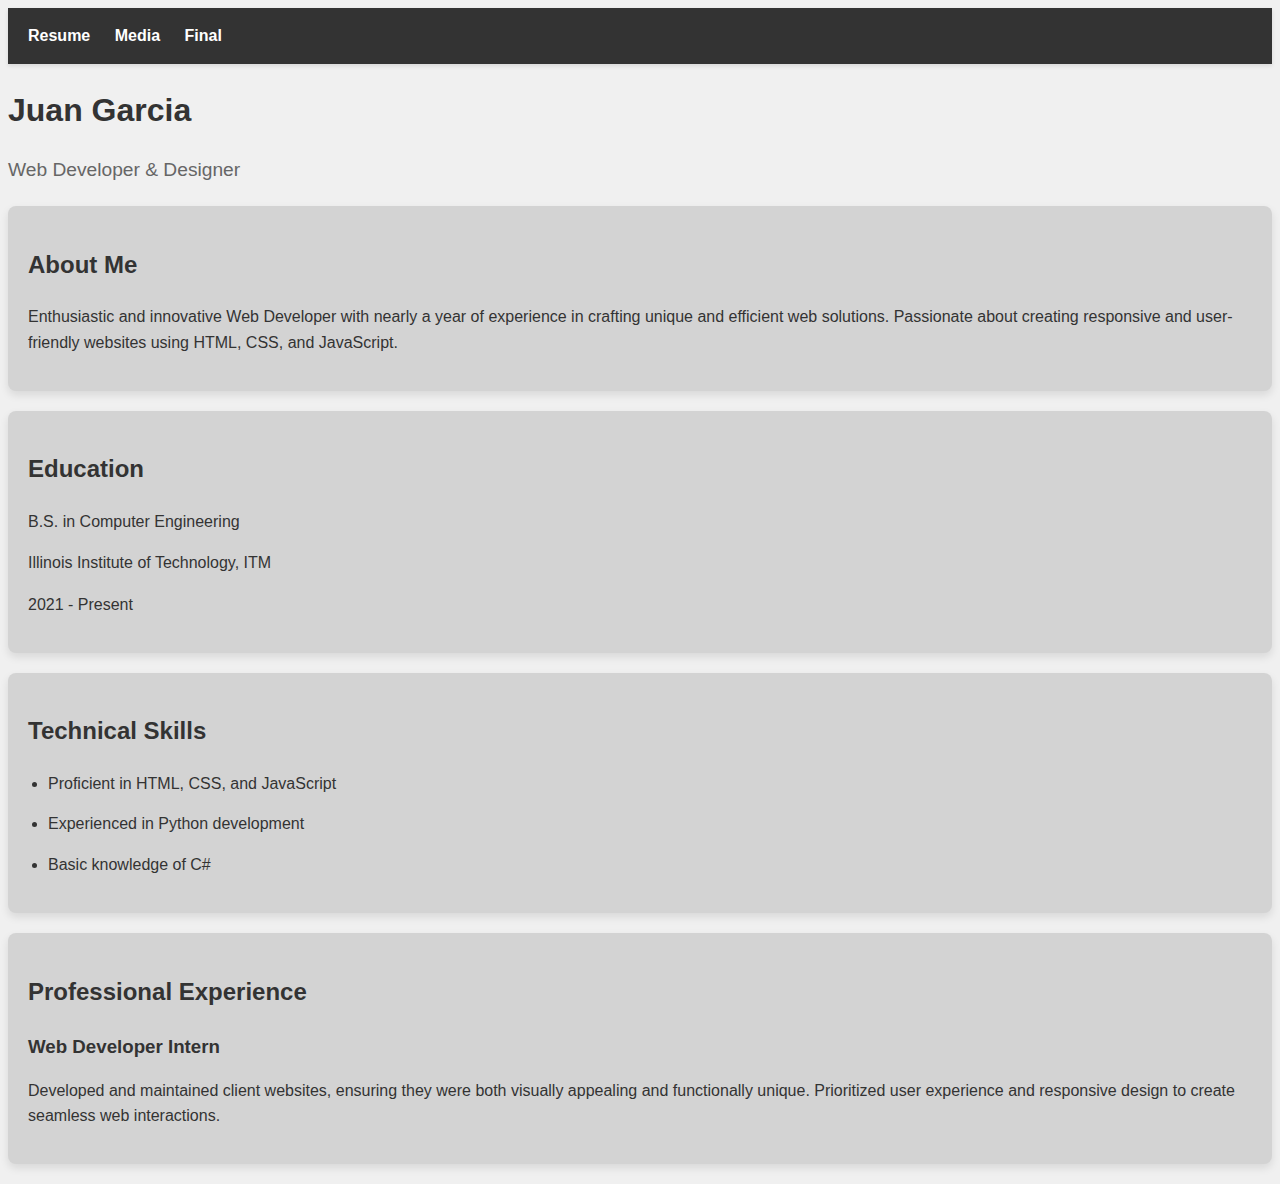
<file: index.html>
<!DOCTYPE html>
<html lang="en">
<head>
    <meta charset="UTF-8">
    <meta name="viewport" content="width=device-width, initial-scale=1.0">
    <title>Juan Garcia's Portfolio</title>
    <link rel="stylesheet" href="css/index.css">
</head>
<body>

<nav>
    <ul>
        <li><a href="index.html">Resume</a></li>
        <li><a href="media.html">Media</a></li>
        <li><a href="final.html">Final</a></li>
    </ul>
</nav>

<header>
    <h1>Juan Garcia</h1>
    <p>Web Developer & Designer</p>
</header>

<section class="about-me">
    <h2>About Me</h2>
    <p>Enthusiastic and innovative Web Developer with nearly a year of experience in crafting unique and efficient web solutions. Passionate about creating responsive and user-friendly websites using HTML, CSS, and JavaScript.</p>
</section>

<section class="education">
    <h2>Education</h2>
    <p>B.S. in Computer Engineering</p>
    <p>Illinois Institute of Technology, ITM</p>
    <p>2021 - Present</p>
</section>

<section class="skills">
    <h2>Technical Skills</h2>
    <ul>
        <li>Proficient in HTML, CSS, and JavaScript</li>
        <li>Experienced in Python development</li>
        <li>Basic knowledge of C#</li>
    </ul>
</section>

<section class="experience">
    <h2>Professional Experience</h2>
    <div>
        <h3>Web Developer Intern</h3>
        <p>Developed and maintained client websites, ensuring they were both visually appealing and functionally unique. Prioritized user experience and responsive design to create seamless web interactions.</p>
    </div>
</section>

</body>
</html>
</file>
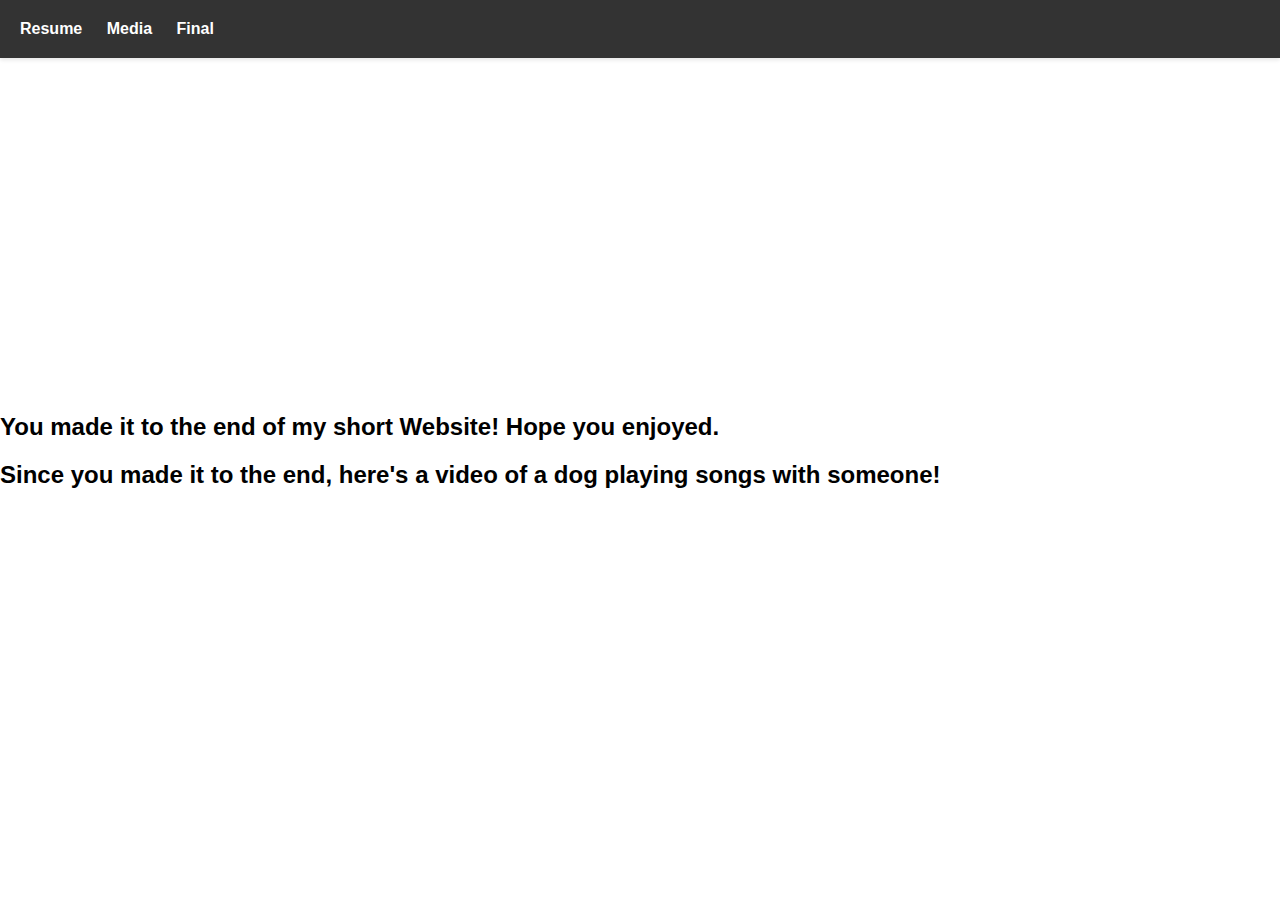
<file: final.html>
<!DOCTYPE html>
<html lang="en">
<head>
    <meta charset="UTF-8">
    <meta name="viewport" content="width=device-width, initial-scale=1.0">
    <title>Final Goodbye</title>
    <link rel="stylesheet" href="css/final.css">
</head>
<body>
    <nav>
        <ul>
            <li><a href="index.html">Resume</a></li>
            <li><a href="media.html">Media</a></li>
            <li><a href="final.html">Final</a></li>
        </ul>
    </nav>

    <iframe src="https://www.youtube.com/embed/-UftRfo3WZE" allowfullscreen></iframe>

    <h2>You made it to the end of my short Website! Hope you enjoyed.</h2>

    <h2>Since you made it to the end, here's a video of a dog playing songs with someone!</h2>
</body>
</html>
</file>
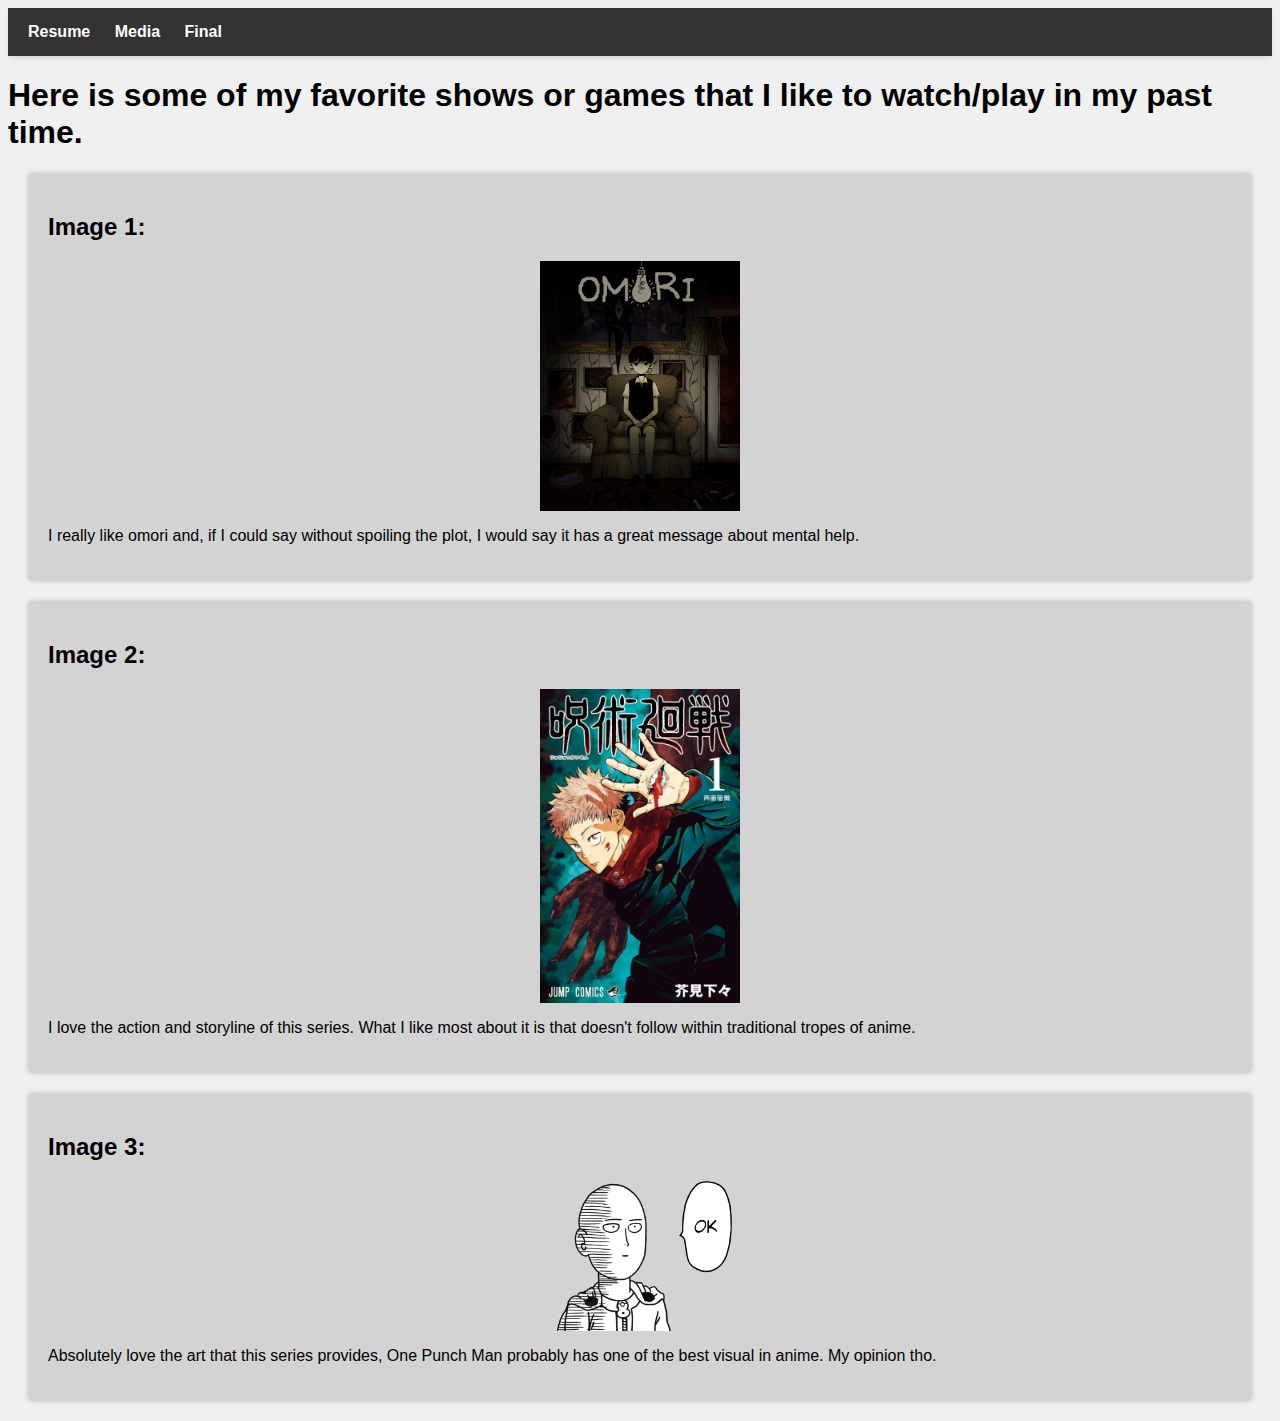
<file: media.html>
<!DOCTYPE html>
<html lang="en">

<head>
    <meta charset="UTF-8">
    <title>Juan Garcia's media.</title>
    <link rel="stylesheet" href="css/media.css">
</head>

<body>
<nav>
    <ul>
        <li><a href="index.html">Resume</a></li>
        <li><a href="media.html">Media</a></li>
        <li><a href="final.html">Final</a></li>
    </ul>
</nav>

<h1>Here is some of my favorite shows or games that I like to watch/play in my past time.</h1>

<section>
    <h2>Image 1:</h2>
    <img src="media/omori.jpg" alt="Artwork from the game Omori showcasing the main character in a dreamlike setting">
    <p>I really like omori and, if I could say without spoiling the plot, I would say it has a great message about mental help.</p>
</section>

<section>
    <h2>Image 2:</h2>
    <img src="media/yuji.png" alt="Yuji Itadori from the anime Jujutsu Kaisen in an action pose">
    <p>I love the action and storyline of this series. What I like most about it is that doesn't follow within traditional tropes of anime.</p>
</section>

<section>
    <h2>Image 3:</h2>
    <img src="media/saitama.png" alt="Saitama, the protagonist of One Punch Man, with his signature indifferent expression">
    <p>Absolutely love the art that this series provides, One Punch Man probably has one of the best visual in anime. My opinion tho.</p>
</section>

</body>

</html>
</file>
<file: css/index.css>
/* media.css */
body {
    font-family: 'Arial', sans-serif;
    background-color: #f0f0f0;
    line-height: 1.6;
    color: #333;
}

nav {
    background-color: #333;
    color: #fff;
    padding: 15px 20px; /* Updated padding for better spacing */
    box-shadow: 0 2px 4px rgba(0, 0, 0, 0.1);
}

nav ul {
    list-style-type: none;
    padding: 0;
    margin: 0;
}

nav ul li {
    display: inline-block; /* Changed from inline to inline-block for better control */
    margin-right: 20px;
}

nav a {
    text-decoration: none;
    color: #fff;
    font-weight: bold; /* Make text bold for better readability */
    transition: color 0.3s; /* Smooth transition for hover effect */
}

nav a:hover {
    color: #ffb400; /* Add a hover effect to navigation links */
}

section {
    padding: 20px;
    margin: 20px 0; /* Updated margin for better vertical spacing */
    background-color: #D3D3D3;
    border-radius: 8px; /* Slightly increased border-radius for a smoother look */
    box-shadow: 0 4px 8px rgba(0, 0, 0, 0.1);
    transition: transform 0.2s, box-shadow 0.2s; /* Smooth transition for hover effect */
}

section:hover {
    transform: translateY(-5px); /* Slight lift effect on hover */
    box-shadow: 0 6px 12px rgba(0, 0, 0, 0.15);
}

header h1 {
    font-size: 2em;
    margin-bottom: 10px;
}

header p {
    font-size: 1.2em;
    color: #666;
}

.about-me p,
.education p,
.skills ul li,
.experience div h3,
.experience div p {
    margin-bottom: 15px; /* Consistent bottom margin for better readability */
}

.skills ul {
    padding-left: 20px; /* Indent skill items for better alignment */
}

@font-face {
    font-family: 'Friday Night Funkin Regular';
    src: url('path-to-your-font-folder/friday-night-funkin.regular.otf') format('opentype');
    font-weight: normal;
    font-style: normal;
}
</file>
<file: css/final.css>
/* Base styles */
body {
    font-family: Arial, sans-serif, "Helvetica Neue", Helvetica;
    background-color: var(--background-color);
    margin: 0;
    padding: 0;
    font-size: 16px;
}

/* Navigation styles */
nav {
    background-color: #333;
    color: #fff;
    padding: 20px 20px; /* Updated padding for better spacing */
    box-shadow: 0 2px 4px rgba(0, 0, 0, 0.1);
}

nav ul {
    list-style-type: none;
    padding: 0;
    margin: 0;
}

nav ul li {
    display: inline-block; /* Changed from inline to inline-block for better control */
    margin-right: 20px;
}

nav a {
    text-decoration: none;
    color: #fff;
    font-weight: bold; /* Make text bold for better readability */
    transition: color 0.3s; /* Smooth transition for hover effect */
}

nav a:hover {
    color: #ffb400; /* Add a hover effect to navigation links */
}

/* Content styles */
.container {
    margin: 20px;
    padding: 10px;
    background-color: var(--container-background);
    border-radius: 5px;
    box-shadow: 0 0 5px var(--container-shadow);
}

/* Link styles */
a {
    text-decoration: none;
    color: var(--link-color);
}

/* Simple additional styles for refinement */

/* Center iframe on the page */
iframe {
    display: block; /* Ensures that iframe is treated as a block-level element */
    margin: 20px auto; /* Adds margin to the top and bottom, and sets left and right margins to auto */
    width: 560px; /* Specifies a width for the iframe */
    height: 315px; /* Specifies a height for the iframe */
    border: 0; /* Optional: Removes the border */
}

/* Slight improvements to paragraph styles for aesthetics */
p {
    color: #333; /* Slightly darker text for better contrast */
    line-height: 1.5; /* Comfortable line height for reading */
    margin-top: 20px; /* Add space above paragraphs */
}

@font-face {
    font-family: 'Friday Night Funkin Regular';
    src: url('fonts/friday-night-funkin.regular.otf') format('opentype');
    font-weight: normal;
    font-style: normal;
}

/* Underline links on hover for better user interaction */
a:hover {
    text-decoration: underline; /* Underline links on hover */
}
</file>
<file: css/media.css>
/* media.css */
body {
    font-family: Arial, sans-serif;
    background-color: #f0f0f0;
}

nav {
    background-color: #333;
    color: #fff;
    padding: 15px 20px; /* Updated padding for better spacing */
    box-shadow: 0 2px 4px rgba(0, 0, 0, 0.1);
}

nav ul {
    list-style-type: none;
    padding: 0;
    margin: 0;
}

nav ul li {
    display: inline-block; /* Changed from inline to inline-block for better control */
    margin-right: 20px;
}

nav a {
    text-decoration: none;
    color: #fff;
    font-weight: bold; /* Make text bold for better readability */
    transition: color 0.3s; /* Smooth transition for hover effect */
}

nav a:hover {
    color: #ffb400; /* Add a hover effect to navigation links */
}

section {
    padding: 20px;
    margin: 20px;
    background-color: #D3D3D3;
    border-radius: 5px;
    box-shadow: 0 0 5px rgba(0, 0, 0, 0.2);
}

img {
    width: 200px;
    height: auto;
    display: block;
    margin: 0 auto;
}
@font-face {
    font-family: 'Friday Night Funkin Regular';
    src: url('path-to-your-font-folder/friday-night-funkin.regular.otf') format('opentype');
    font-weight: normal;
    font-style: normal;
}
</file>
